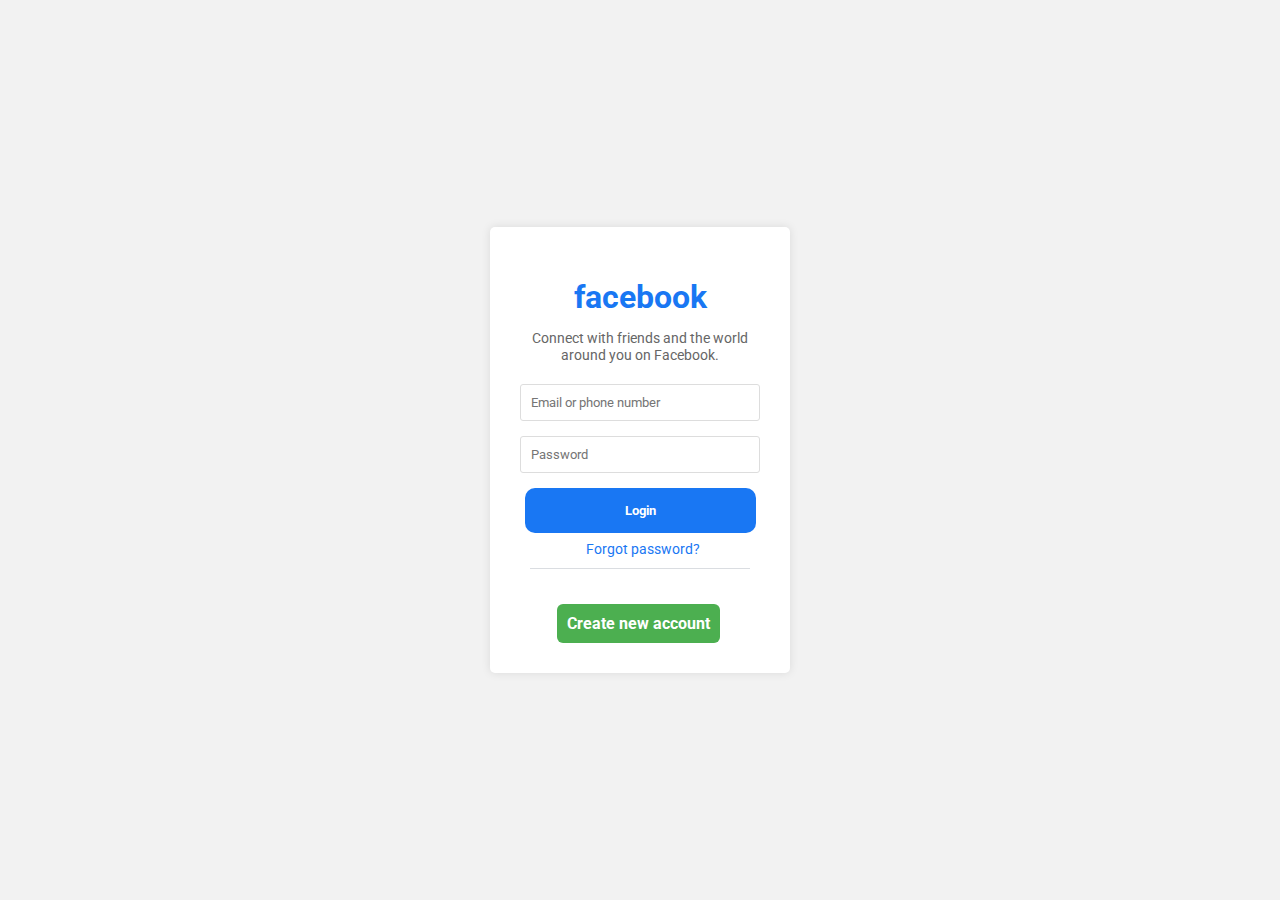
<file: facebook/index.html>
<!DOCTYPE html>
<html lang="en">
<head>
    <meta charset="UTF-8">
    <meta name="viewport" content="width=device-width, initial-scale=1.0">
    <title>Facebook | Login Page</title>
    <link rel="icon" type="image/png" href="images/facebooklogo.png">
    <link rel="preconnect" href="https://fonts.googleapis.com">
<link rel="preconnect" href="https://fonts.gstatic.com" crossorigin>
<link href="https://fonts.googleapis.com/css2?family=Roboto:ital,wght@0,100;0,300;0,400;0,500;0,700;0,900;1,100;1,300;1,400;1,500;1,700;1,900&display=swap" rel="stylesheet">
    <link rel="stylesheet" href="style.css">
</head>
<body>
    <div class="container">
        <div class="login-box">
            <h1>facebook</h1>
            <p>Connect with friends and the world around you on Facebook.</p>
            <form action="#">
                <div class="input-group">
                    <label for="email"></label>
                    <input placeholder="Email or phone number" type="email" id="email" name="email" required>
                </div>
                <div class="input-group">
                    <label for="password"></label>
                    <input placeholder="Password" type="password" id="password" name="password" required>
                </div>
                <button type="submit">Login</button>
            </form>
            <div class="link">
                <a href="forpass.html" target="_blank" title="Kliknij aby przejść dalej">Forgot password?</a>
            </div>
            <div class="line"></div>
            <div class="link2">
                <a href="#">Create new account</a>
            </div>
        </div>
    </div>
</body>
</html>
</file>
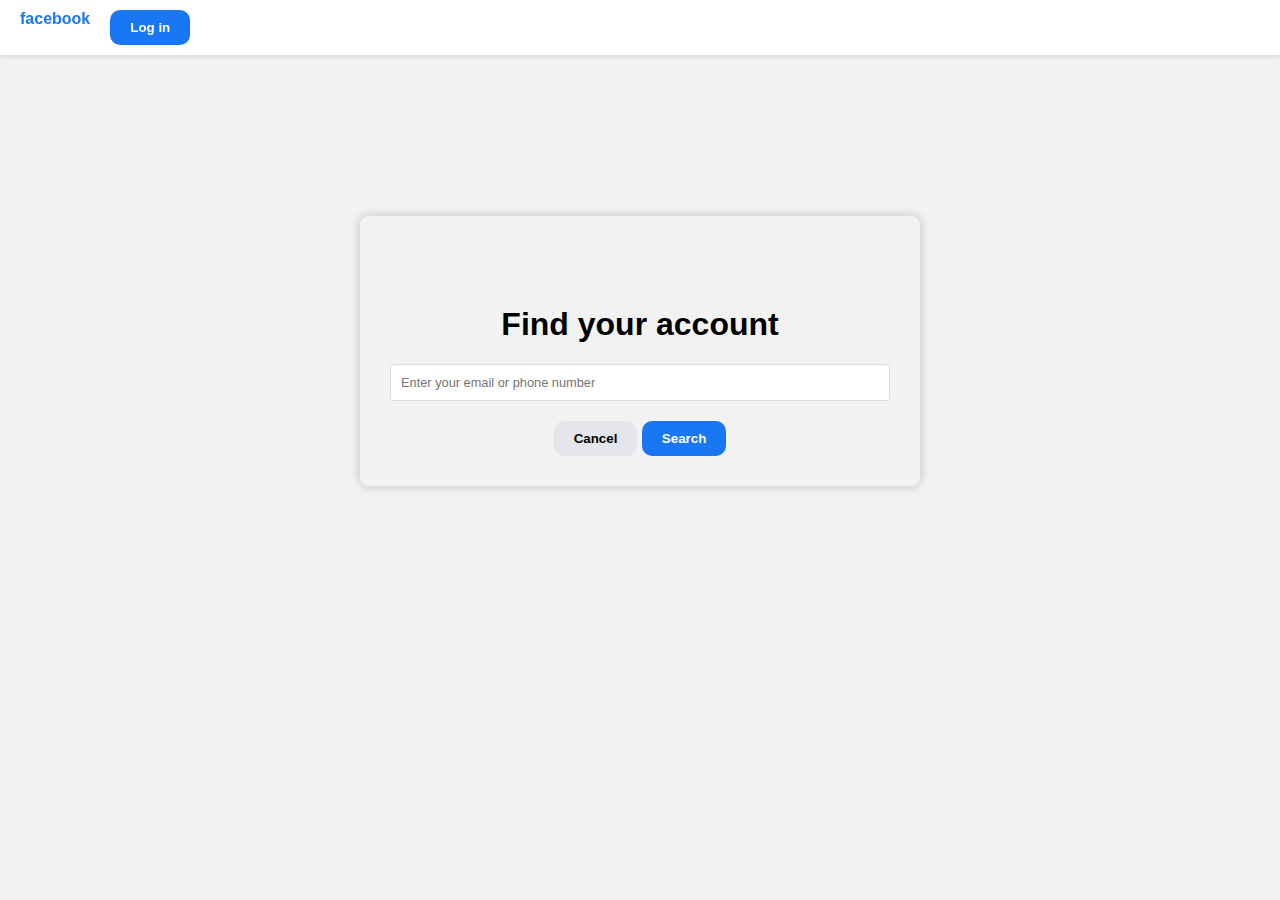
<file: facebook/forpass.html>
<!DOCTYPE html>
<html lang="en">
<head>
    <meta charset="UTF-8">
    <meta name="viewport" content="width=device-width, initial-scale=1.0">
    <link rel="icon" type="image/png" href="images/facebooklogo.png">
    <title>Facebook | Forgot password</title>
</head>
<body>
    <style>
        body {
            font-family: Arial, sans-serif;
            margin: 0;
            padding: 0;
            background-color: #f2f2f2;
            
        }

       .container {
            max-width: 500px;
            margin: 215px auto;
            padding: 30px;
            border: 1px solid #ddd;
            box-shadow: 0px 0px 10px 0px rgba(0,0,0,0.2);
            text-align: center;
            border-radius: 10px;
        }
        
        header {
            position: fixed;
            top: 0;
            left: 0;
            width: 100%;
            background-color: #fff;
            box-shadow: 0 2px 4px rgba(0, 0, 0, 0.1);
            z-index: 100;
        }
        
        nav {
            display: flex;
            justify-content: space-between;
            align-items: center;
            padding: 10px 20px;
        }
        
        nav ul {
            list-style: none;
            margin: 0;
            padding: 0;
            display: flex;
        }
        
        nav li {
            margin-right: 20px;
            font-weight: bold;
        }
        
        nav a {
            color: #1977f3;
            text-decoration: none;
            font-size: 16px;
        }
        
        main {
            padding: 60px 20px 0;
        }

        h1 {
           margin-top: 0;
        }

        label {
            display: block;
            margin-bottom: 5px;
        }

        input[type="email"], input[type="tel"] {
            width: 100%;
            padding: 10px;
            margin-bottom: 20px;
            border: 1px solid #ddd;
            border-radius: 5px;
            box-sizing: border-box;
        }

        button {
            background-color: #1977f3;
            color: white;
            padding: 10px 20px;
            border: none;
            border-radius: 10px;
            cursor: pointer;
            font-weight: bold;
        }

        button:hover {
            background-color: #2988f4;
        }

        .blue-text {
            background-color: #e4e6eb;
            font-weight: bold;
            color: black;
        }

        .blue-text:hover {
            background-color: #e4e6eb;
        }

        .stickylogin {
            margin-left: 100px;
        }

        .input-group input {
            width: 100%;
            padding: 10px;
            border: 1px solid #ddd;
            border-radius: 3px;
            font-size: 0.8rem;
            font-family: "Roboto", sans-serif;
        }

        .input-group input:focus {
            outline: none;
            box-shadow: 0 0 2px 1px #1977f3;
        }
    </style>
</head>
<body>
    <div class="container">
        <header>
            <nav>
                <ul>
                    <li><a>facebook</a></li>
                    <li><button class="sticylogin" type="submit">Log in</button></li>
                </ul>
            </nav>
        </header>
        <main>
        </main>
        <h1>Find your account</h1>
        <form>
            <div class="input-group">
            <input type="email" id="email" name="email" placeholder="Enter your email or phone number"></div>
            <button class="blue-text" type="submit">Cancel</button>
            <button type="submit">Search</button>
        </form>
    </div>
</body>
</html>
</body>
</html>
</file>
<file: facebook/style.css>
* {
    box-sizing: border-box;
}

.roboto-medium {
    font-family: "Roboto", sans-serif;
    font-weight: 500;
    font-style: normal;
  }

body {
    margin: 0;
    font-family: Arial, sans-serif;
    background-color: #f2f2f2;
}

.container {
    display: flex;
    justify-content: center;
    align-items: center;
    height: 100vh;
    padding: 20px;
}

.login-box {
    background-color: #fff;
    border-radius: 5px;
    box-shadow: 0 0 10px rgba(0, 0, 0, 0.1);
    padding: 30px;
    width: 300px;
    text-align: center;
}

.login-box h1 {
    font-family: "Roboto", sans-serif;
    font-size: 2rem;
    margin-bottom: 10px;
    color: #1977f3;
    margin-bottom: 10px;
}

.login-box p {
    font-family: "Roboto", sans-serif;
    font-size: 0.9rem;
    color: #666;
    margin-bottom: 20px;
}

.input-group {
    margin-bottom: 15px;
}

.input-group label {
    display: block;
    font-size: 0.8rem;
    margin-bottom: 5px;
}

.input-group input {
    width: 100%;
    padding: 10px;
    border: 1px solid #ddd;
    border-radius: 3px;
    font-size: 0.8rem;
    font-family: "Roboto", sans-serif;
}

.input-group input:focus {
    outline: none;
    box-shadow: 0 0 2px 1px #1977f3;
}

button[type="submit"] {
    background-color: #1977f3;
    border: none;
    border-radius: 10px;
    color: #fff;
    padding: 15px 100px;
    font-size: 1 rem;
    font-family: "Roboto", sans-serif;
    cursor: pointer;
    font-weight: bold;
}

button[type="submit"]:hover {
    background-color: #2988f4;
}

.link a {
    color: #1977f3;
    text-decoration: none;
    margin-top: 8px;
    margin-bottom: 0px;
    margin-right: 60px;
    float: right;
    font-size: 14px;
    font-family: "Roboto", sans-serif;
}

.link a:hover {
    text-decoration: underline;
}

.link2 a {
    background-color: #4CAF50;
    color: white;
    padding: 10px;
    margin-right: 40px;
    text-decoration: none;
    float: right;
    border-radius: 6px;
    font-family: "Roboto", sans-serif;
    font-weight: bold;
}

.link2 a:hover {
    background-color: #3BAE40;
}

.line {
    align-items: center;
    border-bottom: 1px solid #dadde1;
    display: flex;
    margin: 35px 10px;
    text-align: center;
}
</file>
